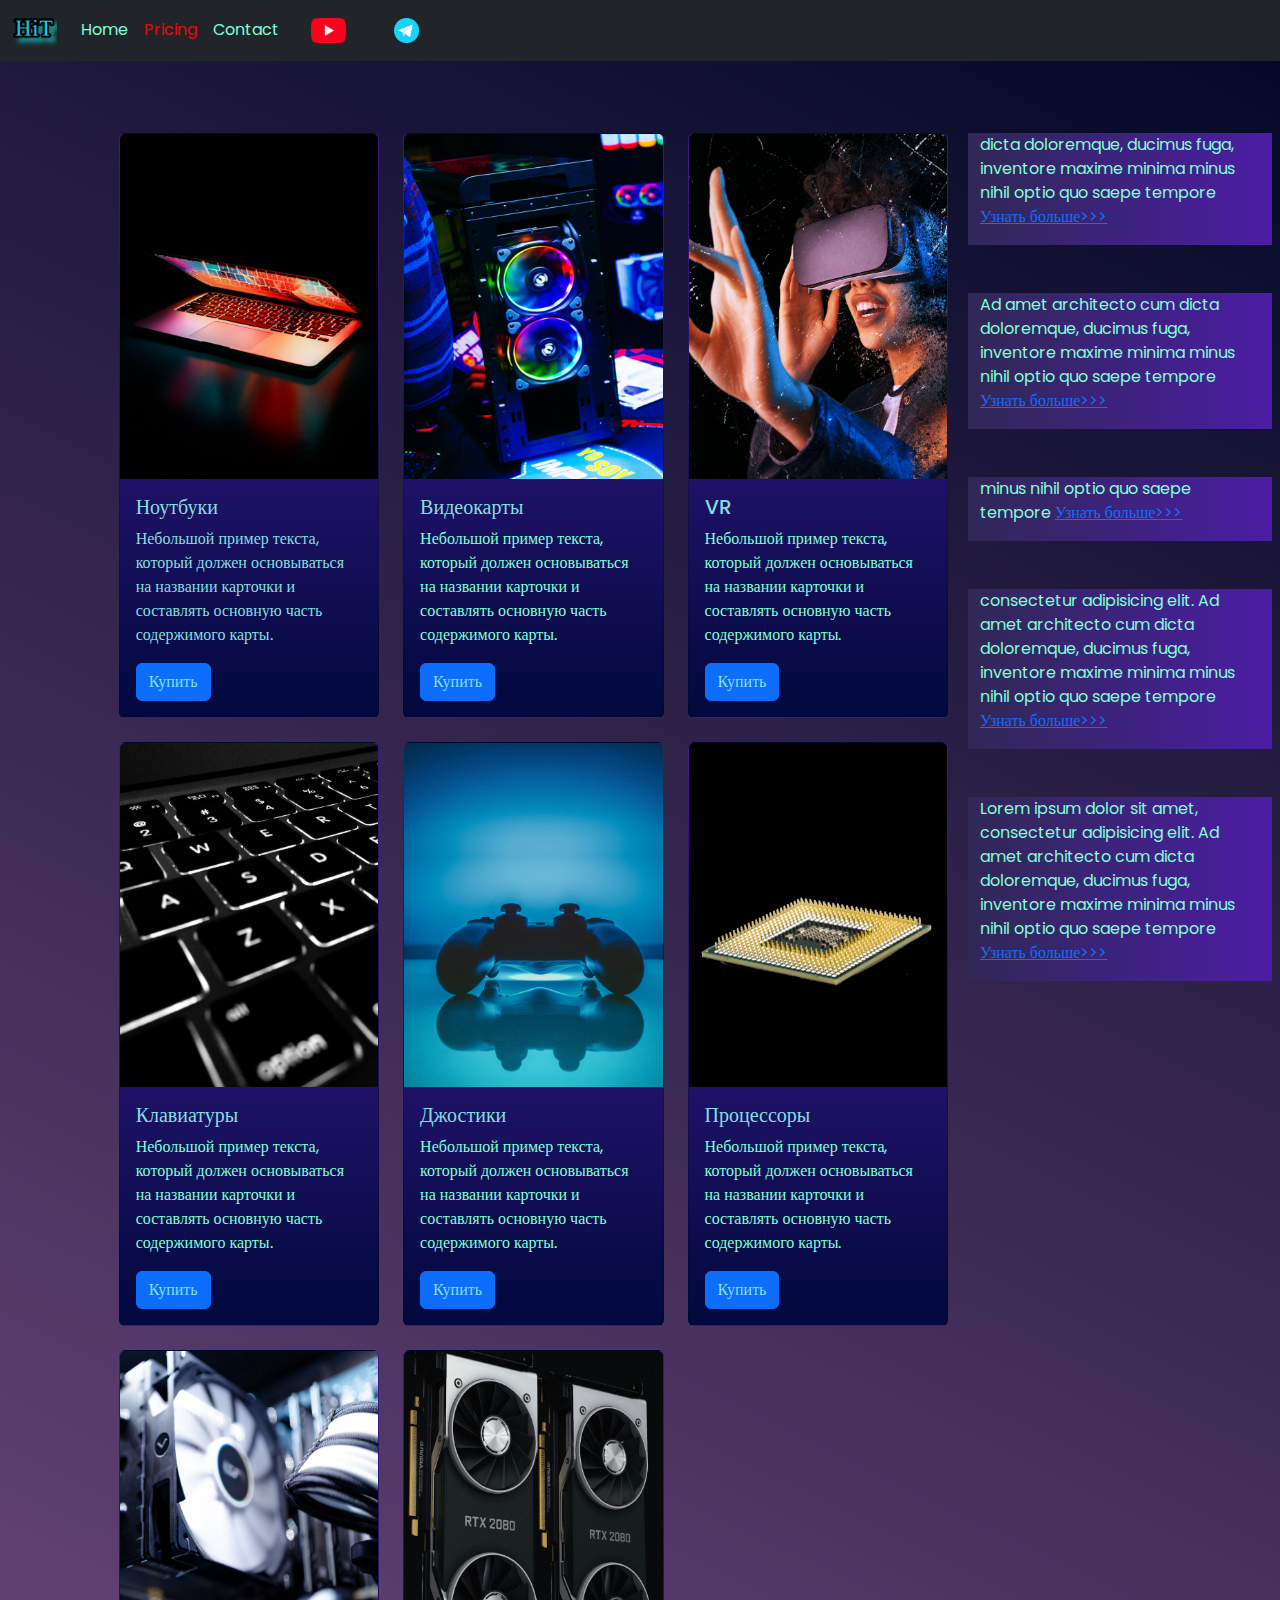
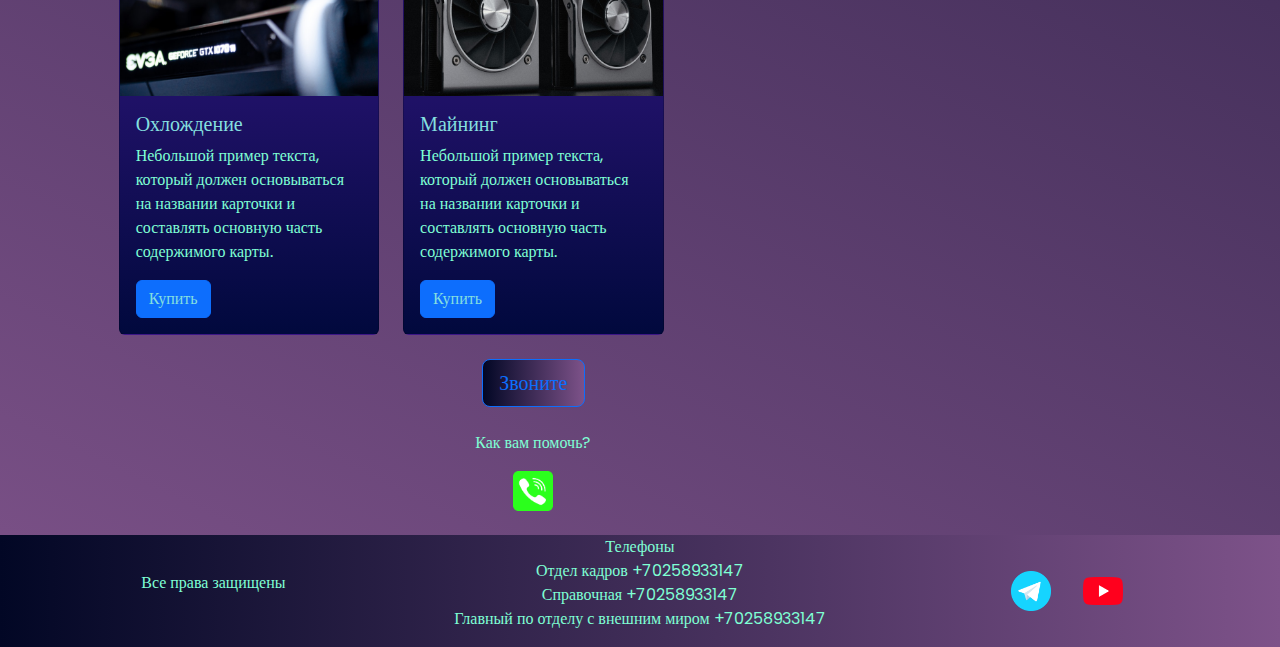
<file: pricing.html>
<!doctype html>
<html lang="en">
<head>
	<meta charset="UTF-8">
	<meta name="viewport"
	      content="width=device-width, user-scalable=no, initial-scale=1.0, maximum-scale=1.0, minimum-scale=1.0">
	<meta http-equiv="X-UA-Compatible" content="ie=edge">
	<link href="https://cdn.jsdelivr.net/npm/bootstrap@5.3.3/dist/css/bootstrap.min.css" rel="stylesheet" integrity="sha384-QWTKZyjpPEjISv5WaRU9OFeRpok6YctnYmDr5pNlyT2bRjXh0JMhjY6hW+ALEwIH" crossorigin="anonymous">
	<link rel="stylesheet" href="static/styls/mycss.css">
	<link rel="apple-touch-icon" sizes="180x180" href="files/apple-touch-icon.png">
	<link rel="icon" type="image/png" sizes="32x32" href="files/favicon-32x32.png">
	<link rel="icon" type="image/png" sizes="16x16" href="files/favicon-16x16.png">
	<link rel="manifest" href="files/site.webmanifest">
	<title>HiT</title>
</head>
<body>

<header>
	<nav class="navbar navbar-expand-lg bg-dark">
		<div class="container-fluid">
			<a class="navbar-brand" href="/"><img src="imges/logo.png" alt=""></a>
			<button class="navbar-toggler" type="button" data-bs-toggle="collapse" data-bs-target="#navbarNav" aria-controls="navbarNav" aria-expanded="false" aria-label="Toggle navigation">
				<span class="navbar-toggler-icon"></span>
			</button>
			<div class="collapse navbar-collapse" id="navbarNav">
				<ul class="navbar-nav">
					<li class="nav-item">
						<a class="nav-link" aria-current="page" href="/">Home</a>
					</li>
					<li class="nav-item">
						<a class="nav-link active" href="pricing.html">Pricing</a>
					</li>
					<li class="nav-item">
						<a class="nav-link" href="pricing.html">Contact</a>
					</li>
					<li class="nav-item">
						<a class="nav-link" href="pricing.html">
							<img style="width: 35px; margin-inline: 1em " src="imges/yt.png" alt="">
						</a>
					</li>
					<li class="nav-item">
						<a class="nav-link" href="pricing.html">
							<img style="width: 25px; margin-inline: 1em " src="imges/tg.png" alt="">
						</a>
					</li>
				</ul>
			</div>
		</div>
	</nav>
</header>
<section>
	<div class="container-fluid mt-4">
		<div class="row">
			<div class="col-lg-1">

			</div>

			<div class="col-lg-8 col-mg-12 mt-4">
				<div class="row">
				<div class="col-lg-4 col-md-6 mt-4">
					<div class="card">
						<a href="#"><img src="imges/laptop.png" class="card-img-top" alt="НЕоутбук"></a>
						<div class="card-body">
							<h5 class="card-title"> <a href="#">Ноутбуки</a></h5>
							<p><a href="#"> Небольшой пример текста, который должен основываться на названии карточки и составлять основную часть содержимого карты.</a></p>
							<a href="#" class="btn btn-primary">Купить</a>
						</div>
					</div>
				</div>
				<div class="col-lg-4 col-md-6 mt-4">
					<div class="card">
						<img src="imges/gaming%20pc.png" class="card-img-top" alt="Видеокарта">
						<div class="card-body">
							<h5 class="card-title">Видеокарты</h5>
							<p class="card-text">Небольшой пример текста, который должен основываться на названии карточки и составлять основную часть содержимого карты.</p>
							<a href="#" class="btn btn-primary">Купить</a>
						</div>
					</div>
				</div>
				<div class="col-lg-4 col-md-6 mt-4">
					<div class="card">
						<img src="imges/vr.png" class="card-img-top" alt="...">
						<div class="card-body">
							<h5 class="card-title">VR</h5>
							<p class="card-text">Небольшой пример текста, который должен основываться на названии карточки и составлять основную часть содержимого карты.</p>
							<a href="#" class="btn btn-primary">Купить</a>
						</div>
					</div>
				</div>
					<div class="col-lg-4 col-md-6 mt-4">
						<div class="card">
							<img src="imges/acc.png" class="card-img-top" alt="...">
							<div class="card-body">
								<h5 class="card-title">Клавиатуры</h5>
								<p class="card-text">Небольшой пример текста, который должен основываться на названии карточки и составлять основную часть содержимого карты.</p>
								<a href="#" class="btn btn-primary">Купить</a>
							</div>
						</div>
					</div>
					<div class="col-lg-4 col-md-6 mt-4">
						<div class="card">
							<img src="imges/controller.png" class="card-img-top" alt="...">
							<div class="card-body">
								<h5 class="card-title">Джостики</h5>
								<p class="card-text">Небольшой пример текста, который должен основываться на названии карточки и составлять основную часть содержимого карты.</p>
								<a href="#" class="btn btn-primary">Купить</a>
							</div>
						</div>
					</div>
					<div class="col-lg-4 col-md-6 mt-4">
						<div class="card">
							<img src="imges/cpu.png" class="card-img-top" alt="...">
							<div class="card-body">
								<h5 class="card-title">Процессоры</h5>
								<p class="card-text">Небольшой пример текста, который должен основываться на названии карточки и составлять основную часть содержимого карты.</p>
								<a href="#" class="btn btn-primary">Купить</a>
							</div>
						</div>
					</div>
					<div class="col-lg-4 col-md-6 mt-4">
						<div class="card">
							<img src="imges/other.png" class="card-img-top" alt="...">
							<div class="card-body">
								<h5 class="card-title">Охлождение</h5>
								<p class="card-text">Небольшой пример текста, который должен основываться на названии карточки и составлять основную часть содержимого карты.</p>
								<a href="#" class="btn btn-primary">Купить</a>
							</div>
						</div>
					</div>
					<div class="col-lg-4 col-md-6 mt-4">
						<div class="card">
							<img src="imges/gpu.png" class="card-img-top" alt="...">
							<div class="card-body">
								<h5 class="card-title">Майнинг</h5>
								<p class="card-text">Небольшой пример текста, который должен основываться на названии карточки и составлять основную часть содержимого карты.</p>
								<a href="#" class="btn btn-primary">Купить</a>
							</div>
						</div>
					</div>
			</div>
				<div class="col-lg-12 col-md-12 text-center mt-4">
					<button type="button" class="btn btn-outline-primary btn-lg">Звоните</button>
				</div>
				<div class="col-lg-12 col-md-12 text-center mt-4">
					<p>Как вам помочь?</p>
				</div>
				<div class="col-lg-12 col-md-12 text-center">
					<img class="call-anim" style="width: 40px;" src="imges/phone.png" alt="">
				</div>
			</div>


			<div class="col-lg-3 col-mg-12">
				<div class="row px-2">
					<div class="col-lg-12 sidebar mt-5">
						<p>dicta doloremque, ducimus fuga, inventore maxime minima minus nihil optio quo saepe tempore
							<a href="#">Узнать больше>>></a> </p>
					</div>
					<div class="col-lg-12 sidebar mt-5">
						<p>Ad amet architecto cum dicta doloremque, ducimus fuga, inventore maxime minima minus nihil optio quo saepe tempore
							<a href="#">Узнать больше>>></a> </p>
					</div>
					<div class="col-lg-12 sidebar mt-5">
						<p> minus nihil optio quo saepe tempore
							<a href="#">Узнать больше>>></a> </p>
					</div>
					<div class="col-lg-12 sidebar mt-5">
						<p>consectetur adipisicing elit. Ad amet architecto cum dicta doloremque, ducimus fuga, inventore maxime minima minus nihil optio quo saepe tempore
							<a href="#">Узнать больше>>></a> </p>
					</div>
					<div class="col-lg-12 sidebar mt-5">
						<p>Lorem ipsum dolor sit amet, consectetur adipisicing elit. Ad amet architecto cum dicta doloremque, ducimus fuga, inventore maxime minima minus nihil optio quo saepe tempore
							<a href="#">Узнать больше>>></a> </p>
					</div>
				</div>
			</div>
		</div>
	</div>
</section>

<footer class="mt-4">
	<footer>
		<div class="container-fluid">
			<div class="row">
				<div class="col-lg-4 col-md-12 footer-text text-center">
					<p>Все права защищены</p>
				</div>
				<div class="col-lg-4 col-md-12 footer-text text-center">
					<p>Телефоны <br>Отдел кадров +70258933147 <br>Справочная +70258933147 <br> Главный по отделу с внешним миром +70258933147</p>
				</div>
				<div class="col-lg-4 col-md-12 media-links mx-auto">
					<img style="width: 40px; margin: 1em " src="imges/tg.png" alt="">
					<img style="width: 40px; margin: 1em " src="imges/yt.png" alt="">
				</div>

			</div>
		</div>
	</footer>
</footer>

<script src="https://cdn.jsdelivr.net/npm/bootstrap@5.3.3/dist/js/bootstrap.bundle.min.js" integrity="sha384-YvpcrYf0tY3lHB60NNkmXc5s9fDVZLESaAA55NDzOxhy9GkcIdslK1eN7N6jIeHz" crossorigin="anonymous"></script>
</body>
</html>
</file>
<file: static/styls/mycss.css>
@import url(https://fonts.googleapis.com/css?family=Poppins&display=swap);
body {
    font-family: Poppins, serif;
    background: linear-gradient(26deg, #7d5289 0%, #020725 100%);
}
p {
    color: aquamarine;
}
.nav-link {
    color: aquamarine;
}
.navbar-nav .nav-link.active {
    color: #e50a0a;
}
.navbar-brand>img{
    width: 45px;
}
.navbar-toggler {
    background-color: #aaa1a1;
}
.sidebar {
    color: aquamarine;
    background: linear-gradient(270deg, #4b1da4 0%, #302856 100%);
}
.card {
    background: linear-gradient(180deg, #4b1da4 0%, #01093d 100%);
    color: #84dfdf;
}
.card a {
    text-decoration: none;
    color: #84dfdf;
}
.slide-text, .footer-text{
    color: #84dfdf;
    margin: auto auto;
}
footer, .btn-outline-primary{

    background: linear-gradient(270deg, #7d5289 0%, #020725 100%);
}
.media-links {
    display: flex;
    justify-content: center;
    align-items: center;
}

.call-anim{
    animation: myAnim 2s ease 5s infinite normal forwards;
}
@keyframes myAnim {
    0% {
        transform: translate(0);
    }

    10% {
        transform: translate(-2px, -2px);
    }

    20% {
        transform: translate(2px, -2px);
    }

    30% {
        transform: translate(-2px, 2px);
    }

    40% {
        transform: translate(2px, 2px);
    }

    50% {
        transform: translate(-2px, -2px);
    }

    60% {
        transform: translate(2px, -2px);
    }

    70% {
        transform: translate(-2px, 2px);
    }

    80% {
        transform: translate(-2px, -2px);
    }

    90% {
        transform: translate(2px, -2px);
    }

    100% {
        transform: translate(0);
    }
}

@media (max-width: 755px) {
    .carousel-indicators{
        display: none;
    }
}
</file>
